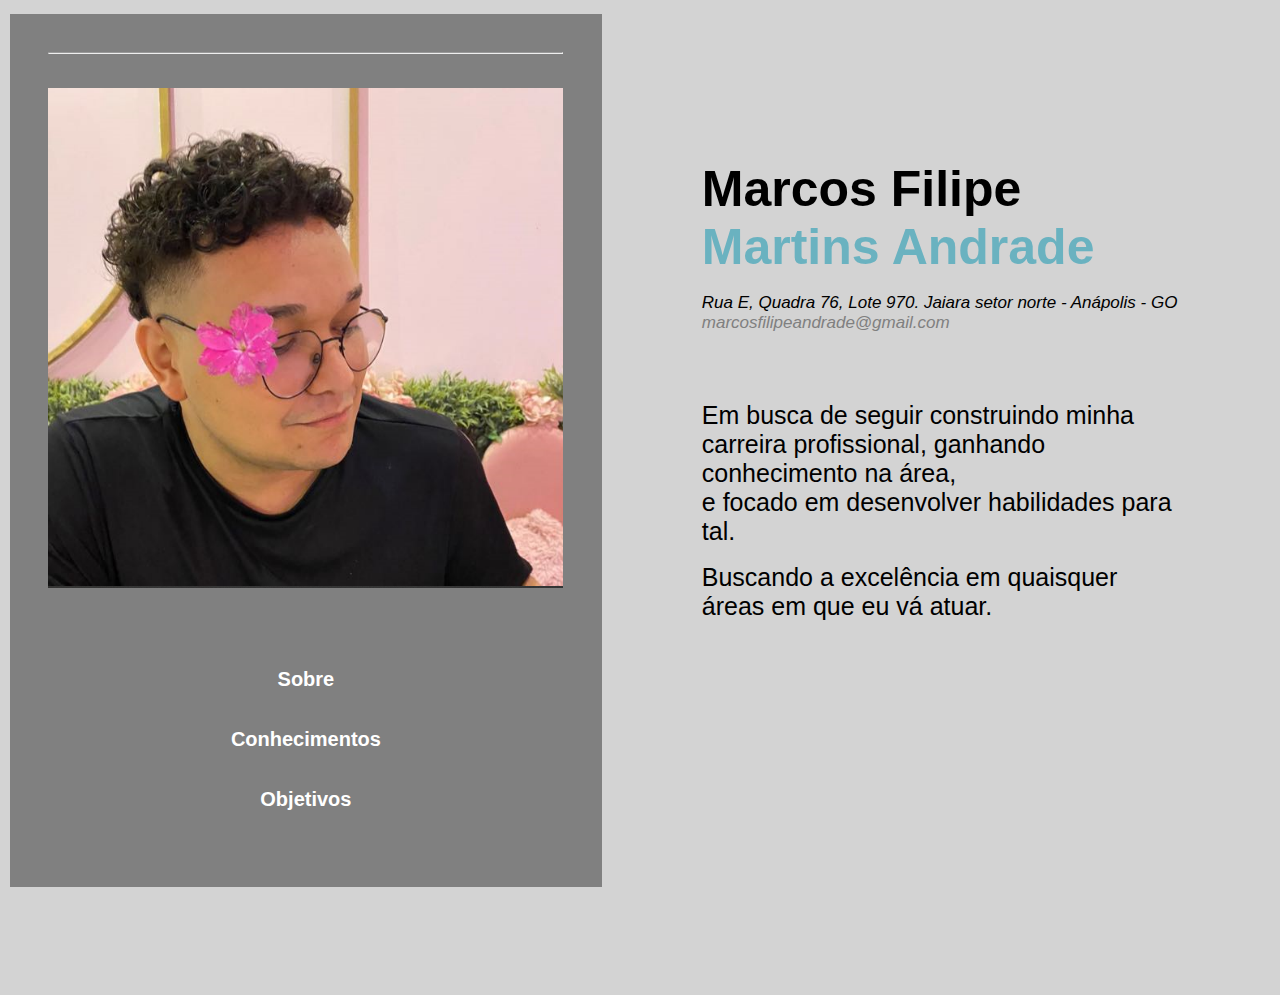
<file: index.html>
<!DOCTYPE html>
<html lang="pt-br">

<head>
    <meta charset="UTF-8">
    <meta http-equiv="X-UA-Compatible" content="IE=edge">
    <meta name="viewport" content="width=device-width, initial-scale=1.0">
    <title>Marcos Filipe</title>
    <link rel="icon" type="image/png" sizes="32x32" href="./images/favicon-32x32.png">
    <link rel="stylesheet" href="styles.css">
    <link rel="stylesheet" href="https://cdnjs.cloudflare.com/ajax/libs/font-awesome/6.5.2/css/all.min.css" integrity="sha512-SnH5WK+bZxgPHs44uWIX+LLJAJ9/2PkPKZ5QiAj6Ta86w+fsb2TkcmfRyVX3pBnMFcV7oQPJkl9QevSCWr3W6A==" crossorigin="anonymous" referrerpolicy="no-referrer" />
</head>

<body>
    <div class="fixed">
        <hr>
        <figure>
            <br>
            <br>

            <img class="perfil" src="./images/Perfil.png" alt="Marcos Filipe">
        </figure>
        <br>

        <nav class="texto-fixed">

            <ul class="lista-menu">
                <li class="bt01">
                    <a href="index.html" target="_self"><strong>Sobre</strong></a>
                </li>
                <br>

                <li class="bt02">
                    <a href="conhecimentos.html"><strong>Conhecimentos</strong></a>
                </li>
                <br>

                <li class="bt03">  
                    <a href="objetivos.html"><strong>Objetivos</strong></a>
                </li>
            </ul>
            <br>
            <br>
            <br>
            <br>
            <br>
            <br>
            <br>
            <br>
            <br>
            <br>

        </nav>
    </div>

    <div class="infos">
        <div>
            <div style="color: black">
                <p class="name"><strong>Marcos Filipe<span style="color: #6AB2C0"> Martins Andrade</span></strong></p>
                <div>
                    <br>
                    <address style="font-size: 17px;"> <span> Rua E, Quadra 76, Lote 970. Jaiara setor norte - Anápolis - GO <a class="email" href="https://mail.google.com/mail/marcosfilipeandrade@gmail.com">marcosfilipeandrade@gmail.com</a></span></address>
                </div>
    
                <br>
                <br>
                <br>
                <br>
    
                <div>
                    <p class="sobre">
                        Em busca de seguir construindo minha carreira profissional, ganhando conhecimento na área,
                    </p>
                    
                    <p class="sobre">
                        e focado em desenvolver habilidades para tal.
                    </p>
                    <br>
                    <p class="sobre">Buscando a excelência em quaisquer áreas em que eu vá atuar.</p>
                </div>
    
                <br>
                <br>
                <br>
                <br>
                <br>            
                
                <div class="redes">
                    <br>
                    <br>
                    <div class="menu-sociais">
                        <a href="https://www.linkedin.com/in/marcos-filipe-338bab1b7" target="_blank"><i class="fa-brands fa-linkedin"></i></a>
                        <a href="https://github.com/MarcosMandrade" target="_blank"><i class="fa-brands fa-square-github"></i></a>
                    </div>

                </div>
            
            </div>
        </div>

    </div>

</body>

</html>
</file>
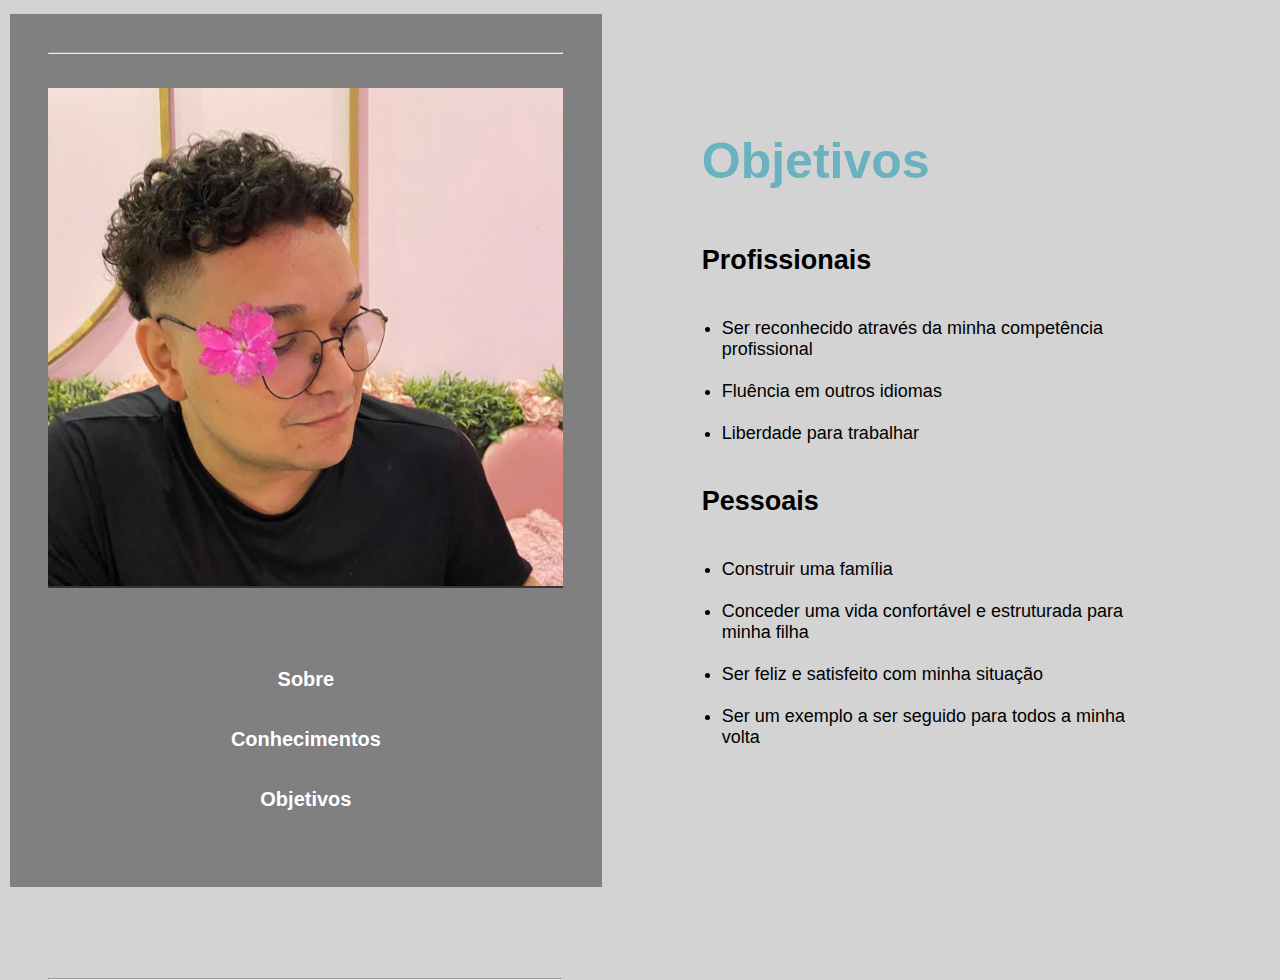
<file: objetivos.html>
<!DOCTYPE html>
<html lang="pt-br">
<head>
    <meta charset="UTF-8">
    <meta http-equiv="X-UA-Compatible" content="IE=edge">
    <meta name="viewport" content="width=device-width, initial-scale=1.0">
    <title>Marcos Filipe</title>
    <link rel="icon" type="image/png" sizes="32x32" href="./images/favicon-32x32.png">
    <link rel="stylesheet" href="styles.css">
</head>
<body>
    <div class="fixed">
        <hr>
        <figure>
            <br>
            <br>
            
            <img class="perfil" src="./images/Perfil.png" alt="Marcos Filipe">
        </figure>
        <br>
        
        <nav class="texto-fixed">
            <ul class="lista-menu">
                <li class="bt01">
                    <a href="index.html" target="_self"><strong>Sobre</strong></a>
                </li>
                <br>

                <li class="bt02">
                    <a href="conhecimentos.html"><strong>Conhecimentos</strong></a>
                </li>
                <br>

                <li class="bt03">  
                    <a href="objetivos.html"><strong>Objetivos</strong></a>
                </li>
            </ul>
            <br>
            <br>
            <br>
            <br>
            <br>
            <br>
            <br>
            <br>
            <br>
            <hr>
            
        </nav>
    </div>

    <div class="infos">
        <div style="color: black">
                <p class="name" style="color: #6AB2C0"><strong>Objetivos</strong></p>
                <br>
                <br>
            <div class="objetivos" style="color: black;"> 
                <br>

                <ul class="listaobj" style="color: black">
                    <h2>Profissionais</h2>
                    <br>
                    <br>

                    <li>Ser reconhecido através da minha competência profissional</li>
                    <br>
                    <li>Fluência em outros idiomas</li>
                    <br>
                    <li>Liberdade para trabalhar</li>
                    <br>
                    <br>

                    <h2>Pessoais</h2>
                    <br>
                    <br>

                    <li>Construir uma família</li>
                    <br>
                    <li>Conceder uma vida confortável e estruturada para minha filha</li>
                    <br>
                    <li>Ser feliz e satisfeito com minha situação</li>
                    <br>
                    <li>Ser um exemplo a ser seguido para todos a minha volta</li>
                </ul>
                <br>
            </div>
        </div>
    </div>
</body>
</html>
</file>
<file: styles.css>
*
{
    margin:0;
    padding:0;
    box-sizing: border-box;
    font-family: 'Poppins', sans-serif;
}

body  {
    background-color: lightgrey;
    display: flex;
    align-items: center;
    min-height: 100vh;
    font-size: 15px;
    text-align: center;
    position: relative;
}

.fixed  {
    background-color: gray;
    justify-content: center;
    align-items: center;
    padding: 3%;
    height: 97vh;
    margin-left: 10px;
}

.texto-fixed ul li  {
    position: center;
    display: center;
    list-style: none;
    flex-direction: row;
    align-items: center;
    padding-bottom: 14px;
}

.lista-menu  {
    display: block;
    position: relative;
    font-size: 20px;
    padding-top: 60px;
}

a  {
    color: white;
}

.bt01:hover  {
    transform: scale(1.2);
    transition: .3s;
}

.bt02:hover  {
    transform: scale(1.2);
    transition: .3s;
}

.bt03:hover  {
    transform: scale(1.2);
    transition: .3s;
}

a:hover {
    color: #6AB2C0;   
}

.foto-perfil  {
    position: center;
    width: 200px;
    height: 200px;
    border-radius: 50%;
    margin-top: 50%;
    border: solid 3px black;
    transition: 1s;
}

.foto-perfil:hover  {
    transform: scale(1.3);
}

.infos  {
    display: block;
    margin-left: 100px;
    margin-right: 100px;
    text-align: left;
    animation: fadein 2s;
}

.name  {
    color: black;
    font-size: 50px;
}

.email  {
    text-decoration: none;
    color: gray;
}

.email:hover  {
    color: #6AB2C0 ;
}

.growdev  {
    text-decoration: none;
}

.sobre  {
    font-size: 25px;
}

.conhecimentos  {
    font-size: 18px;
}

.objetivos  {
    font-size: 18px;
    color: white;
}

.listaobj   {
    display: block;
}

.redes  {
    text-align: left;    
}

ol  {
    margin-left: 25px;
    margin-right: 50px;
}

ul  {
    position: relative;
    display: flex;
}

ul li  {
    position: relative;
    margin: 0 20px;
    cursor: pointer;
}

.listaredes {
    list-style: none;
}

ul li a {
    text-decoration: none;
}

ul li a .fa-brands {
    font-size: 6em;
    color: rgb(39, 10, 10);
}

ul li a::before {
    font-family: "FontAwesome";
    position: absolute;
    top: 0;
    left: 0;
    font-size: 6em;
    height: 0;
    overflow: hidden;
    transition: 0.5s ease-in-out;
}

ul li:hover a::before {
    height: 100%;
}

.menu-sociais {
    font-size: 50px;
    
}

.menu-sociais a {
    color: #000;
}

.menu-sociais i:hover {
    color: #6AB2C0;
}

@keyframes fadein {
    from { opacity: 0.1; }
    to { opacity: 1;  }
}
</file>
